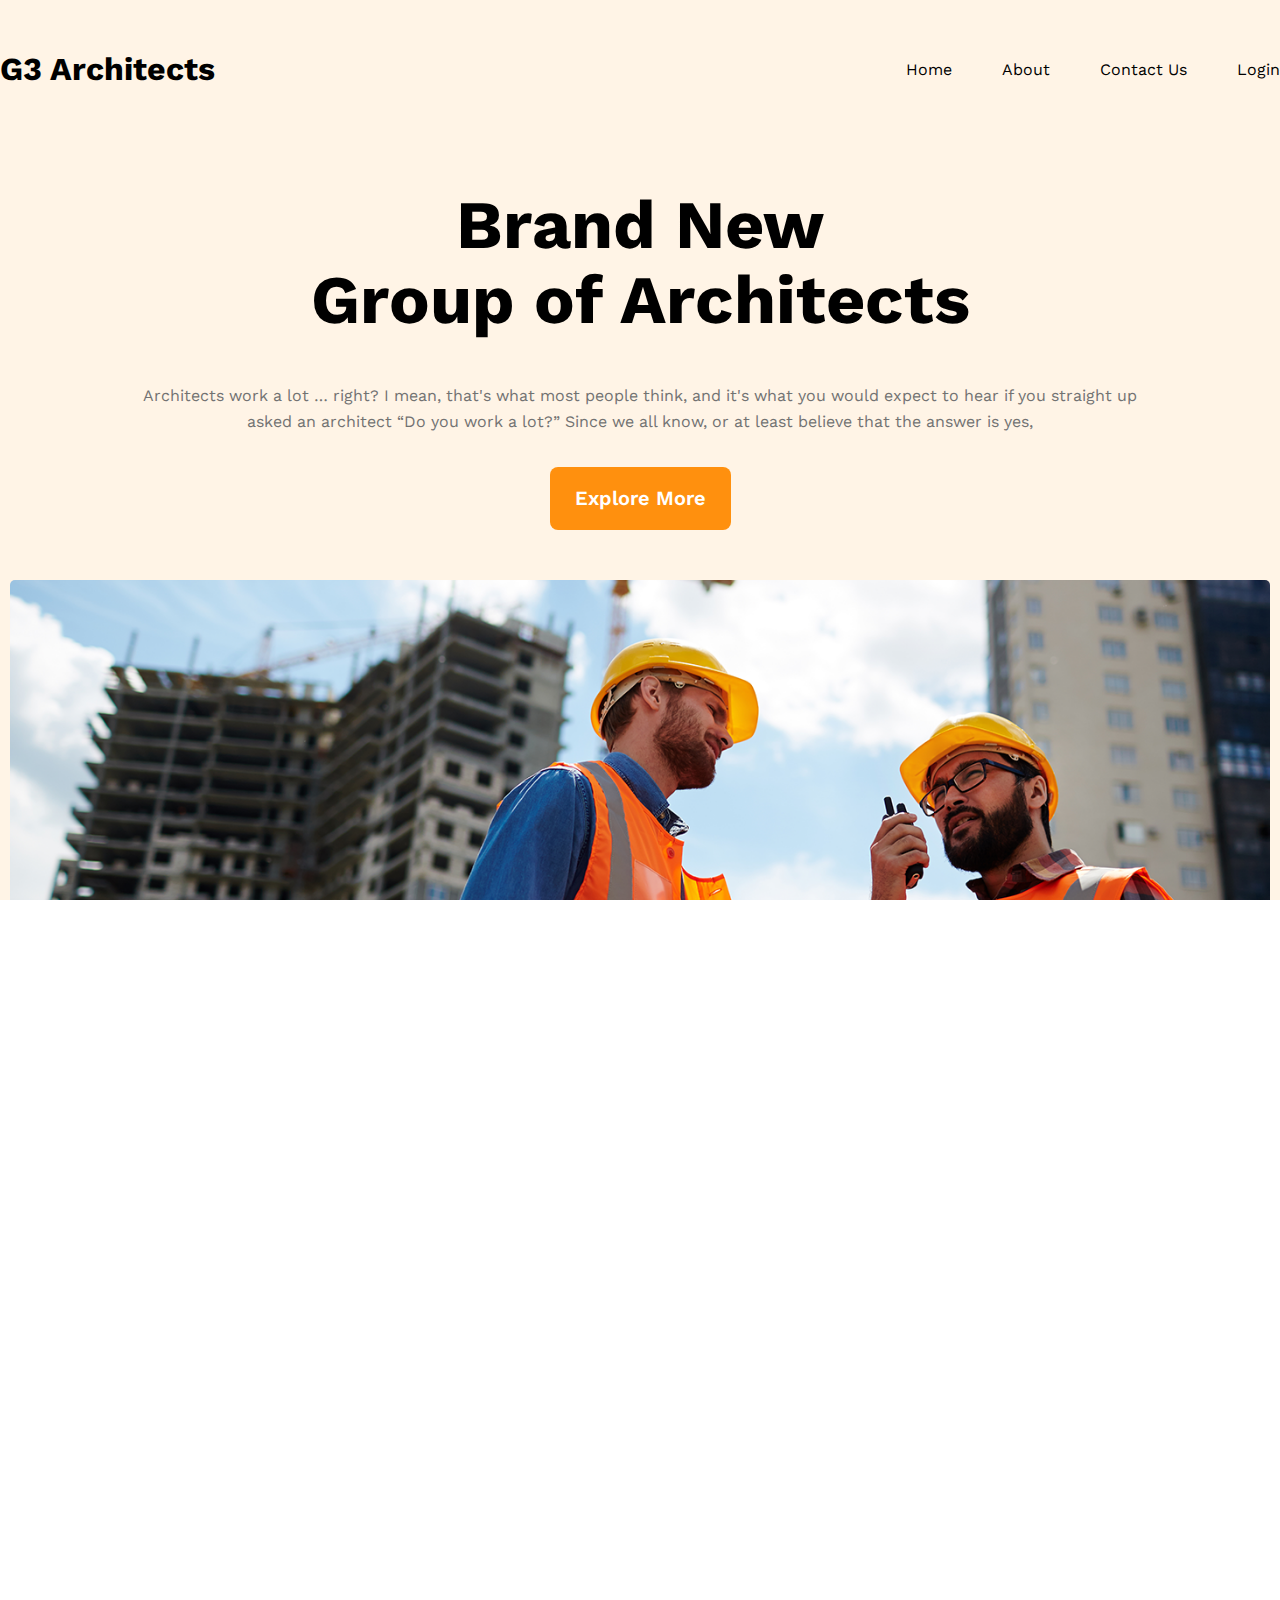
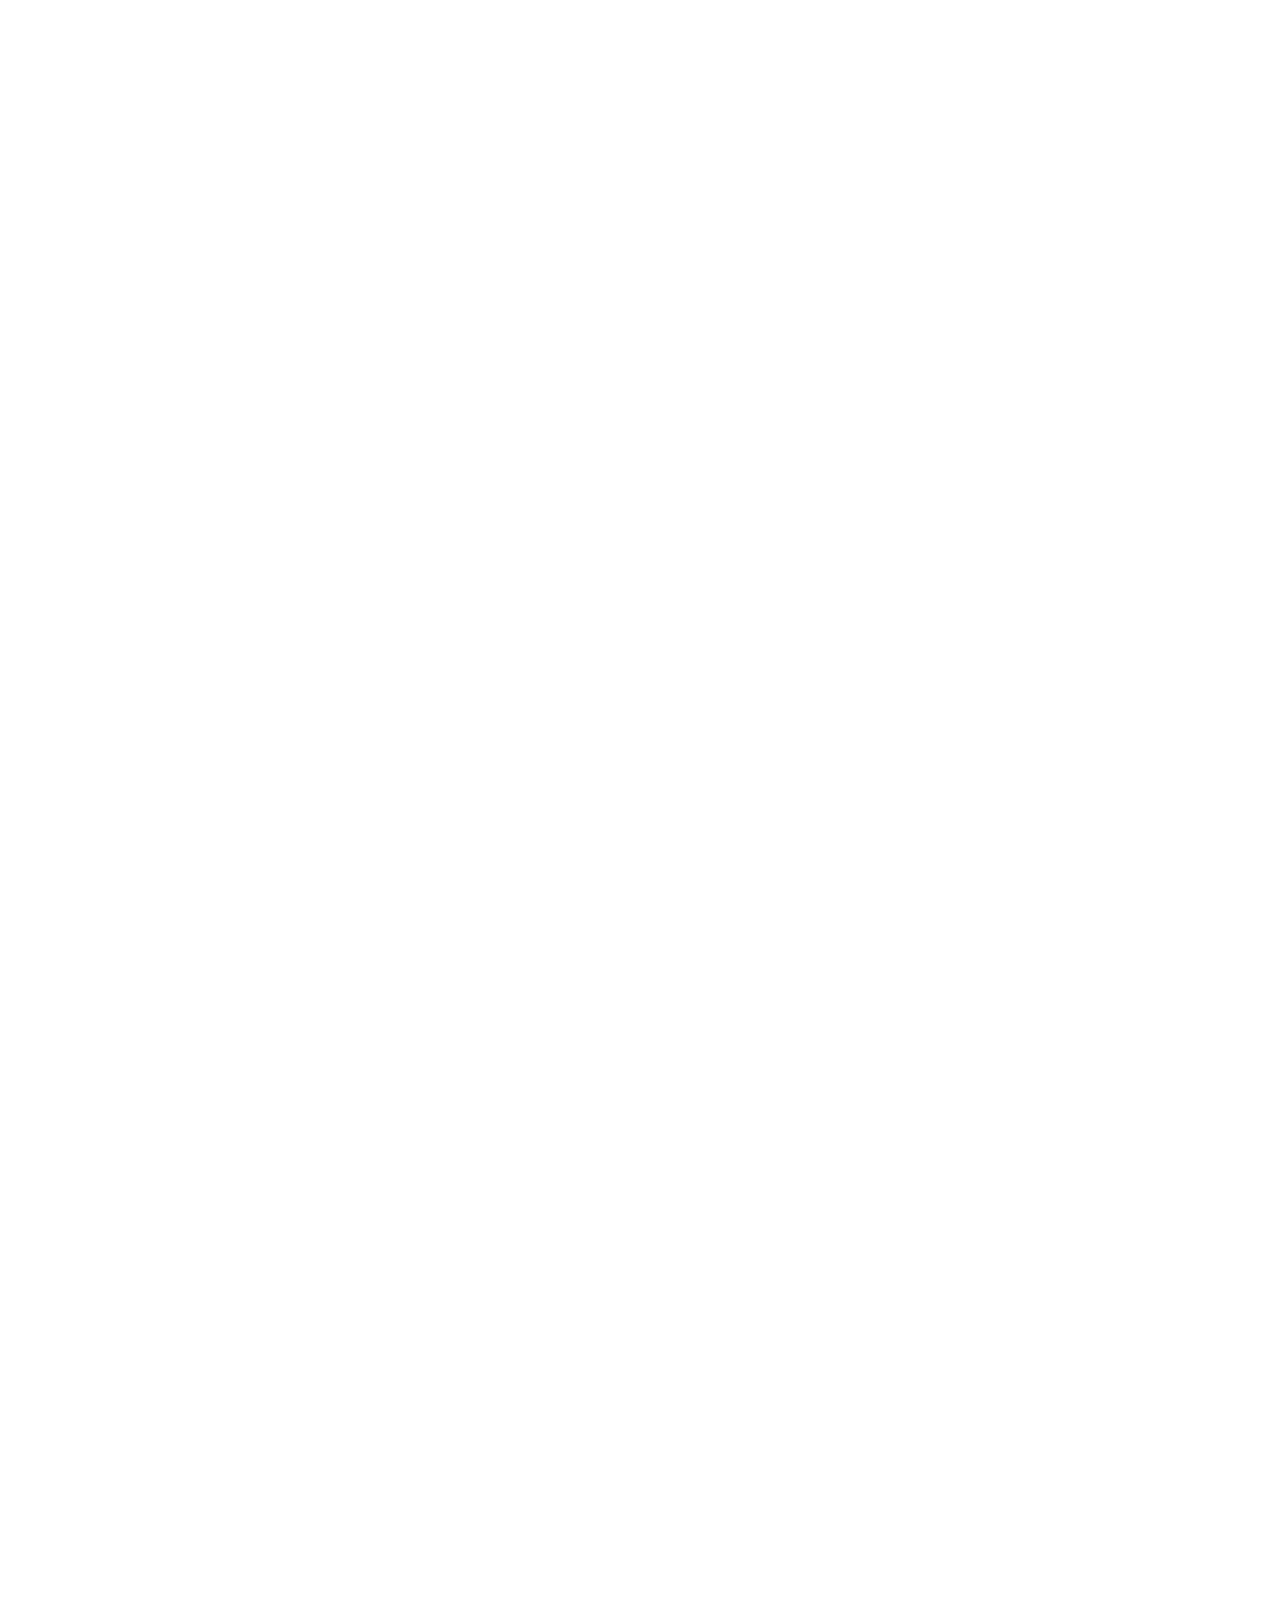
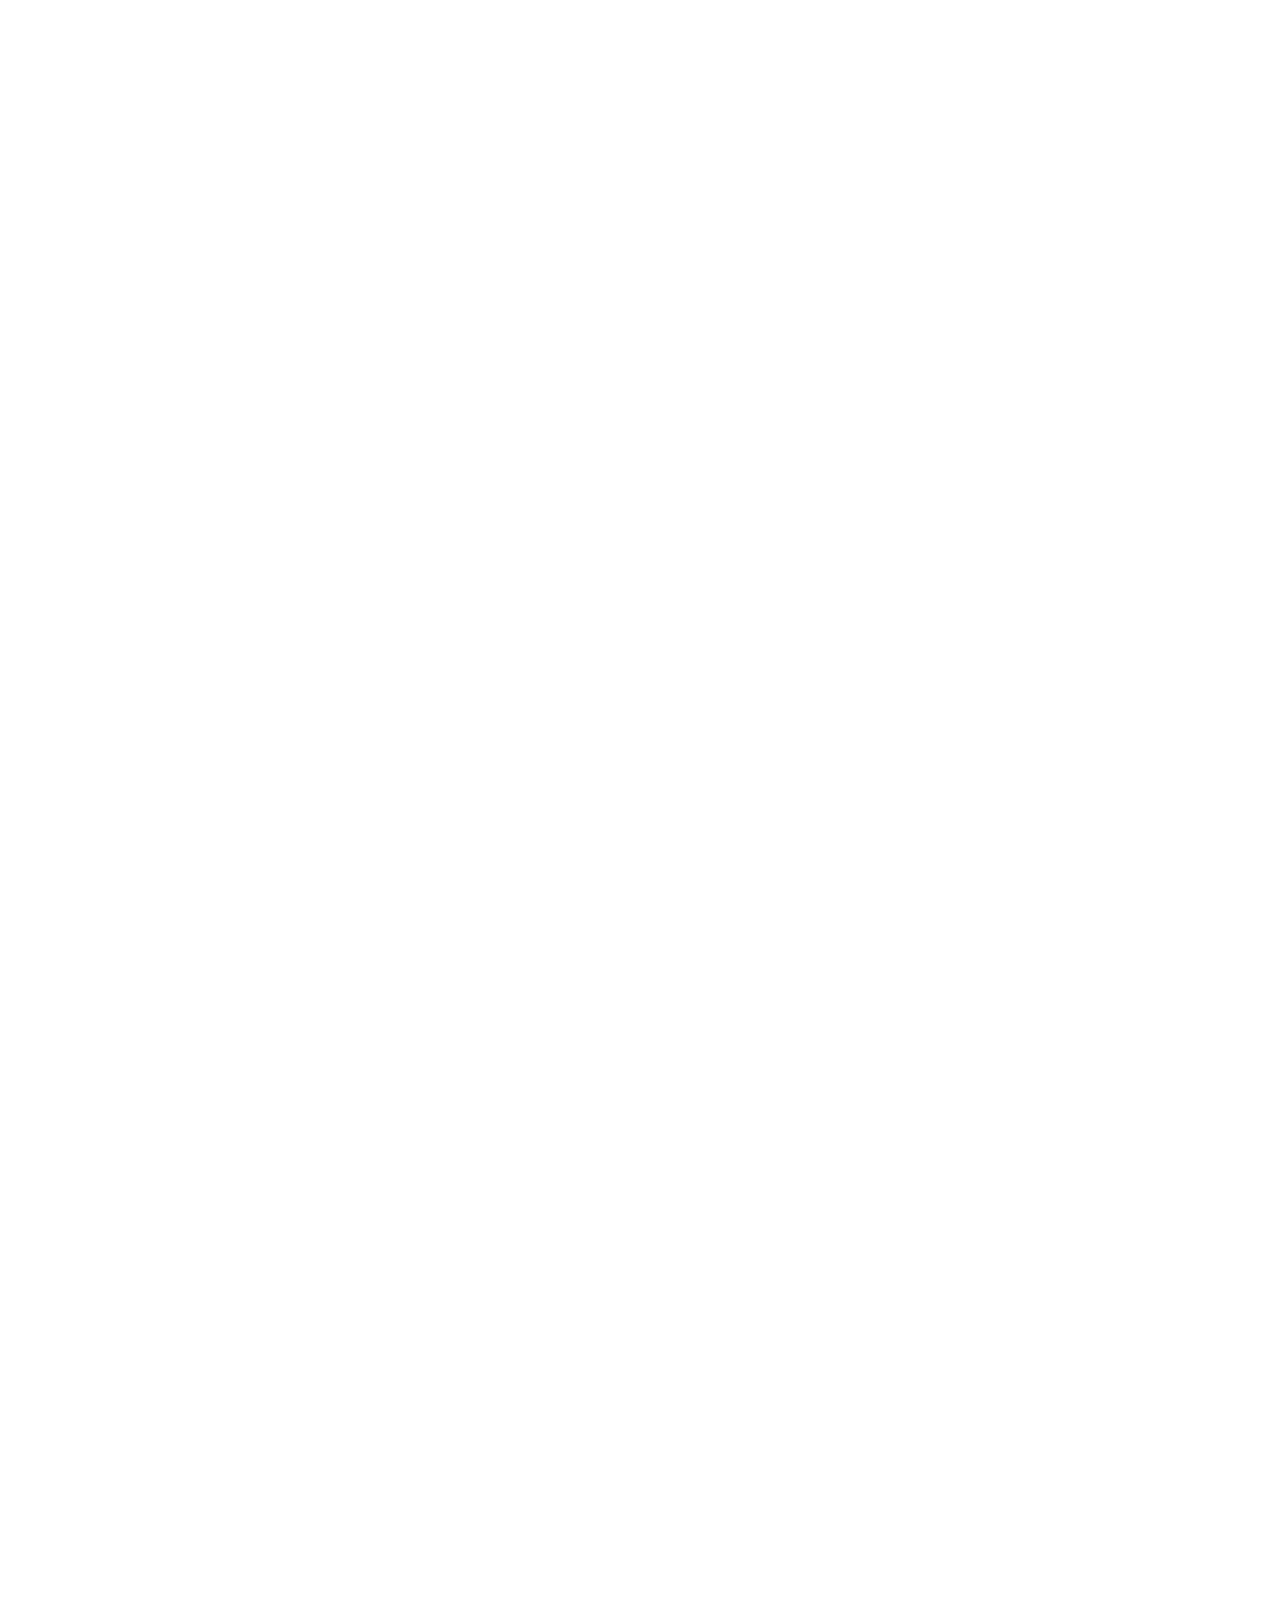
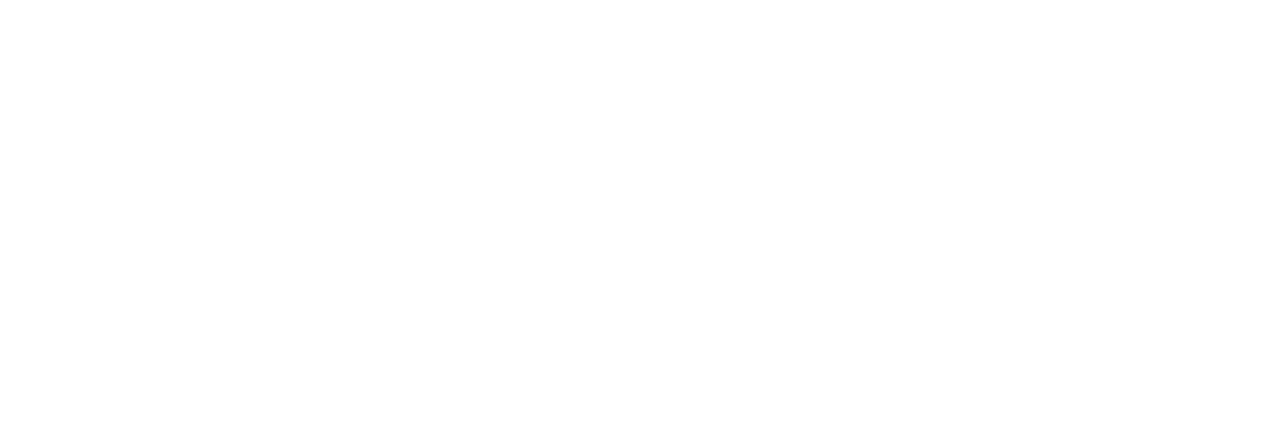
<file: index.html>
<!DOCTYPE html>
<html lang="en">
  <head>
    <meta charset="UTF-8" />
    <meta http-equiv="X-UA-Compatible" content="IE=edge" />
    <meta name="viewport" content="width=device-width, initial-scale=1.0" />
    <title>G3 Architects</title>
    <link rel="stylesheet" href="./style.css" />
    <link
      rel="shortcut icon"
      href="./images/icons/favicon.png"
      type="image/x-icon"
    />
    <link rel="preconnect" href="https://fonts.googleapis.com" />
    <link rel="preconnect" href="https://fonts.gstatic.com" crossorigin />
    <link
      href="https://fonts.googleapis.com/css2?family=Work+Sans:wght@400;500;600;700&display=swap"
      rel="stylesheet"
    />
  </head>
  <body>
    <!-- ====================
            Header Part    
    =========================-->
    <header>
      <!-- Logo and Navigation Section -->
      <section class="container logo-nav">
        <h1>G3 Architects</h1>
        <nav>
          <ul>
            <li>Home</li>
            <li>About</li>
            <li>Contact Us</li>
            <li>Login</li>
          </ul>
        </nav>
      </section>


      <!-- Banner section -->
      <section class="container text-banner">
        <div class="text-box">
          <h2>
            Brand New <br />
            Group of Architects
          </h2>
          <p>
            Architects work a lot … right? I mean, that's what most people think, and it's what you would expect to hear if you straight up <br> asked an architect “Do you work a lot?” Since we all know, or at least believe that the answer is yes,
          </p>
          <button class="btn-primary">Explore More</button>
        </div>
        <img class="banner-img" src="./images/banner2.png" alt="" />
      </section>
    </header>


  <!-- =====================
           Main Part 
  =======================-->
    <main>
        <!-- Quick Features Section -->
      <section class="quick-features">
        <div class="feature-images">
          <img src="./images/team1.png" alt="" />
          <img src="./images/team2.png" alt="" />
          <img src="./images/team3.png" alt="" />
          <img src="./images/team4.png" alt="" />
        </div>
        <div class="feature-text">
          <h2 class="section-title">
            Quick List
            <span style="font-weight: 700; color: #131313"> of Our </span>
            <span style="font-weight: 700; color: #ff900e"> Features</span>
          </h2>
          <p>
            Today we are going to be talking about the idea that architects are workaholics - either by choice or possibly because it is due to how our industry is set up to function. But first - Happy new year and welcome to 2023!
          </p>
          <button class="btn-primary">Explore More</button>
        </div>
      </section>


      <!-- Lovely Features Section -->
      <section class="lovely-features container">
        <div class="features">
          <div class="feature-heading">
            <div class="bar"></div>
            <h2 class="section-title">
              Features You Will <br />
              Love & Enjoy
            </h2>
          </div>
          <p class="features-intro">
            We have touched on this subject a few times, typically coming at it from the edges but I thought it would be interesting to come at it straight on in todays episode.
          </p>
          <div class="feature">
            <h3>Designed by Experienced</h3>
            <p>
            The architectural profession unnecessarily seems to romanticize the amount of work it takes to do our job but hopefully, this information......
            </p>
          </div>
          <div class="feature">
            <h3>Attractive Modern Design</h3>
            <p>
            The architectural profession unnecessarily seems to romanticize the amount of work it takes to do our job but hopefully, this information......
            </p>
          </div>
          <div class="feature">
            <h3>Earthquake Compatible</h3>
            <p>
            The architectural profession unnecessarily seems to romanticize the amount of work it takes to do our job but hopefully, this information......
            </p>
          </div>
          <div class="feature">
            <h3>Proper View and Ventilation</h3>
            <p>
            The architectural profession unnecessarily seems to romanticize the amount of work it takes to do our job but hopefully, this information......
            </p>
          </div>
        </div>
        <div class="architect-img-box">
          <img class="architect-img" src="./images/architect2.png" alt="" />
          <button class="big-button">
            10+Year <br />
            <span style="font-size: 25px; font-weight: 500">Experience</span>
          </button>
        </div>
      </section>


      <!-- Facts Section -->
      <section class="container facts">
        <h2 class="section-title">Some Facts</h2>
        <p class="facts-intro">
            Look for happiness in real-time unmiraculous events. While this is seemingly obvious, <br> I believe it requires some level of acknowledgment.
        </p>
        <div class="fact-container">
          <div class="fact-box">
            <img src="./images/icons/ribon.png" alt="" />
            <p class="fact-count">54</p>
            <p class="fact-name">Awards Winnings</p>
          </div>
          <div class="fact-box">
            <img src="./images/icons/projects.png" alt="" />
            <p class="fact-count">1454</p>
            <p class="fact-name">Project Finished</p>
          </div>
          <div class="fact-box">
            <img src="./images/icons/customers.png" alt="" />
            <p class="fact-count">590</p>
            <p class="fact-name">Clients Worked</p>
          </div>
          <div class="fact-box">
            <img src="./images/icons/email.png" alt="" />
            <p class="fact-count">22574</p>
            <p class="fact-name">Email Send</p>
          </div>
        </div>
      </section>


      <!-- Team Section -->
      <section class="team">
        <h2 class="section-title">Our Gems</h2>
        <div class="team-members">
          <div class="member">
            <img src="./images/emp1.png" alt="" />
            <h3>Mark Rono</h3>
            <p>Lead Designer</p>
          </div>
          <div class="member">
            <img src="./images/emp2.png" alt="" />
            <h3>Robin Williums</h3>
            <p>CEO</p>
          </div>
          <div class="member">
            <img src="./images/emp3.png" alt="" />
            <h3>Tom Jackson</h3>
            <p>Site Engineer</p>
          </div>
        </div>
      </section>


    <!-- Our Sponsors Section -->
      <section class="container sponsors">
        <h2 class="section-title">Our Sponsors</h2>
        <p>
            I did a poll on Instagram where I received a lot of responses and the answers were pretty widely spread out. <br> I did get asked by a few people that the answers to my questions
        </p>
        <div class="sponsor-brands">
          <img src="./images/sponsors/spotify.png" alt="" />
          <img src="./images/sponsors/amazon.png" alt="" />
          <img src="./images/sponsors/google.png" alt="" />
          <img src="./images/sponsors/telerama.png" alt="" />
          <img src="./images/sponsors/figma.png" alt="" />
        </div>
      </section>
    </main>



    <!-- ============================
              Footer Part            
      ============================= -->
    <footer class="footer container">
        <p>All right reserved copyright &#169<span>2023</span> startup landing page design </p>
    </footer>
  </body>
</html>
</file>
<file: style.css>
html,
body {
  width: 100%;
  height: 100%;
  margin: 0;
  padding: 0;
  overflow-x: hidden;
  /* overflow: hidden; */
}

* {
  margin: 0;
  padding: 0;
  list-style: none;
  font-family: "Work Sans", sans-serif;
}

:root {
  --primary-color: #ff900e;
  --gray: #727272;
}

/* Predefined Styles */
.btn-primary {
  font-size: 20px;
  font-weight: 600;
  color: #fff;
  padding: 20px 25px;
  background-color: var(--primary-color);
  border: none;
  border-radius: 8px;
  line-height: 23px;
}

.section-title {
  font-size: 45px;
  font-weight: 700;
  line-height: 53px;
  margin-bottom: 24px;
}

p {
  color: var(--gray);
  font-weight: 400;
  line-height: 26px;
}

.container {
  max-width: 1452px;
  width: 100%;
  margin: 0 auto;
}

.hide {
  display: none;
}

/* =============== Header Part ============= */

header {
  width: 100vw;
  padding-top: 50px;
  background: rgba(255, 144, 14, 0.1);
  display: flex;
  flex-direction: column;
  align-items: center;
}

/* ----------------- Logo and Navigation Section ----------------- */
.logo-nav {
  display: flex;
  justify-content: space-between;
  align-items: center;
  margin-bottom: 100px;
}

nav ul {
  display: flex;
  gap: 50px;
}

/* ------------------ Header text and banner section ------------------- */
.text-banner {
  text-align: center;
}

.text-banner h2 {
  font-size: 68px;
  font-weight: 700;
  line-height: 75px;
  margin-bottom: 45px;
}

.text-banner p {
  margin-bottom: 32px;
}

.banner-img {
  margin: 50px 0 45px;
  border-radius: 5px;
  width: calc(100% - 20px);
}

/* ================ Main part ================ */
/* -------------- Quick Features List Section -------------- */
.quick-features {
  max-width: 1318px;
  width: 100%;
  margin: 85px auto 130px;
  display: flex;
  justify-content: space-between;
  align-items: center;
}

/* Quick feature image */
.feature-images {
  width: 708px;
  display: grid;
  grid-template-columns: 1fr 1fr;
  grid-template-rows: 1fr 1fr;
  gap: 24px;
}

/* Quick feature text box */
.feature-text {
  width: 537px;
}

.feature-text h2 {
  font-weight: 500;
  color: var(--gray);
}

.feature-text button {
  margin-top: 36px;
}

/* ----------------- Lovely Feature Section --------------------- */

.lovely-features {
  margin-bottom: 207px;
  display: flex;
  justify-content: space-between;
}

.features {
  width: 586px;
}

.feature-heading {
  display: flex;
  margin-bottom: 25px;
}

.bar {
  width: 5px;
  height: 106px;
  background-color: var(--primary-color);
}

.feature-heading h2 {
  padding-left: 22px;
}

.features-intro {
  margin-bottom: 30px;
}

/* All lovely features */
.feature {
  width: 586px;
  padding: 30px 42px 30px 30px;
  box-shadow: 0px 4px 30px rgba(0, 0, 0, 0.06);
  border-radius: 8px;
  box-sizing: border-box;
  margin-bottom: 20px;
}

.feature h3 {
  font-size: 20px;
  font-weight: 600;
  line-height: 24px;
  margin-bottom: 10px;
}

/* Architect Image */
.architect-img-box {
  width: 800px;
  display: flex;
  flex-direction: column;
  position: relative;
}

.architect-img {
  width: 708px;
  align-self: flex-end;
}

.big-button {
  font-size: 65px;
  font-weight: 700;
  line-height: 40px;
  text-align: center;
  padding: 47px 42px;
  /* box-sizing: border-box; */
  width: 342px;
  background-color: var(--primary-color);
  color: #fff;
  border-radius: 8px;
  border: none;
  position: absolute;
  bottom: -77px;
}

/* ------------------- Facts Section -------------------- */
.facts {
  margin-bottom: 130px;
}

.facts-intro {
  margin-bottom: 100px;
}

/* Fact Container */

.fact-container {
  display: flex;
  justify-content: space-around;
}

.fact-box {
  width: 242px;
  border: 1px solid var(--primary-color);
  display: flex;
  flex-direction: column;
  justify-content: space-around;
  align-items: center;
  padding: 45px 0 60px;
  border-radius: 8px;
}

.fact-count {
  color: #424242;
  font-size: 45px;
  font-weight: 600;
  line-height: 53px;
  margin: 10px 0;
}

.fact-name {
  font-size: 20px;
  font-weight: 600;
}

/* Fact box hover and transition effect */
.fact-box:hover .fact-count {
  transition: color 2s;
  color: var(--primary-color);
}

.fact-box:hover .fact-name {
  transition: color 2s;
  color: var(--primary-color);
}

.fact-box:hover {
  transition: border 3s;
  border: 1px solid #000;
}

/* -------------------- Team Section ------------------ */

.team {
  max-width: 1200px;
  width: 100%;
  margin: 0 auto 130px;
}

.team h2 {
  text-align: center;
}

.team-members {
  display: flex;
  justify-content: space-around;
}

.member {
  width: 260px;
}

.member img {
  padding: 5px;
  background-color: var(--primary-color);
  border-radius: 50%;
  margin-bottom: 15px;
}

.member h3 {
  text-align: center;
  font-size: 24px;
}

.member p {
  text-align: center;
}

/* ----------------- Sponsor Section ------------------- */
.sponsors {
  margin-bottom: 130px;
  text-align: center;
}

.sponsors p {
  margin-bottom: 50px;
}

.sponsor-brands {
  display: flex;
  justify-content: space-between;
  align-items: center;
}

.sponsor-brands img {
  filter: grayscale(100%);
}

.sponsor-brands img:hover {
  filter: none;
}

/* ============== Footer Part ================ */
.footer {
  text-align: center;
  padding: 39px 38px;
  background-color: #fff4e7;
  margin-bottom: 216px;
  color: #424242;
  font-size: 20px;
}

/* ========================================
              Responsive Part              
=========================================== */

@media only screen and (max-width: 576px) {
  /* Predefined Styles */
  .btn-primary {
    font-size: 20px;
    font-weight: 400;
  }

  .section-title {
    font-size: 35px;
  }
  /* =============== Responsive: Header Part ============= */
  .logo-nav {
    flex-direction: column;
    text-align: center;
    gap: 30px;
    padding: 0 10px;
    margin-bottom: 50px;
  }

  nav ul {
    gap: 20px;
  }

  .text-banner h2 {
    font-size: 35px;
    line-height: normal;
  }

  .text-banner p {
    padding: 0 15px;
  }

  /* =============== Responsive: Main Part ============= */
  /* Responsive: Quick feature section */
  .quick-features {
    flex-direction: column;
    justify-content: center;
    align-items: center;
    gap: 50px;
  }

  .feature-text {
    width: 85vw;
  }

  .feature-heading h2 {
    font-size: 32px;
  }

  .feature-images {
    display: flex;
    flex-direction: column;
    width: 80vw;
  }

  /* Responsive: Lovely feature section */
  .lovely-features {
    flex-direction: column;
    padding: 0 20px;
  }

  .features {
    width: 85vw;
  }

  .feature {
    width: 90vw;
  }

  .architect-img-box {
    width: 85vw;
  }

  .architect-img {
    width: 90vw;
  }

  .big-button {
    font-size: 35px;
    padding: 25px 0;
    width: 45vw;
  }

  /* Responsive: Fact Section */
  .facts {
    padding: 0 20px;
  }

  .fact-container {
    flex-direction: column;
    gap: 20px;
    justify-content: center;
    align-items: center;
  }

  /* Responsive: Team Section */

  .team-members {
    flex-direction: column;
    justify-content: center;
    align-items: center;
    gap: 30px;
    margin-top: 50px;
  }

  /* Responsive: Sponsor Section */
  .sponsor-brands {
    flex-direction: column;
    gap: 30px;
  }

  /* =============== Responsive: Footer Part ===================== */
  .footer {
    width: 80vw;
  }
  /* Media ends */
}
</file>
